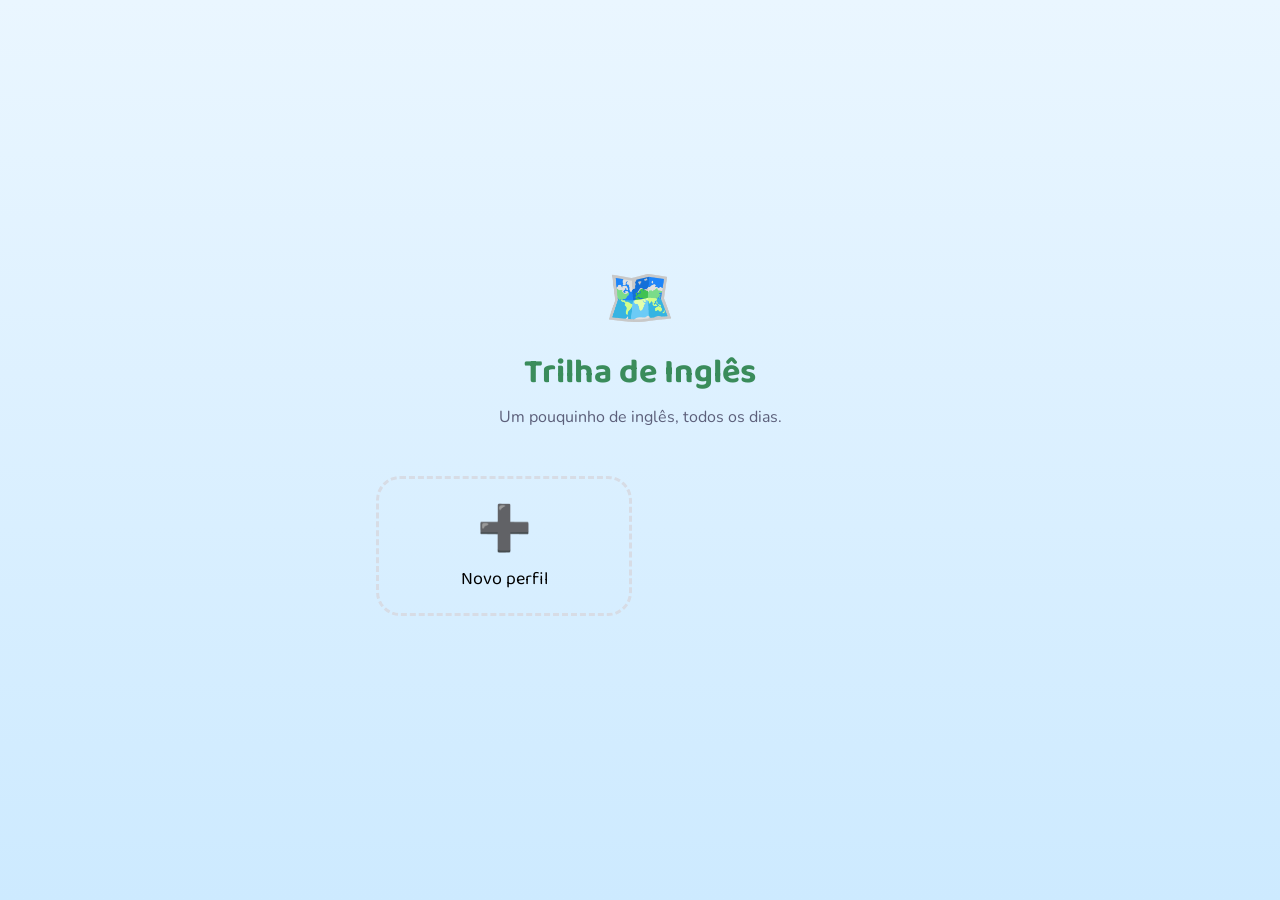
<file: index.html>
<!DOCTYPE html>
<html lang="pt-BR">
<head>
  <meta charset="UTF-8" />
  <meta name="viewport" content="width=device-width, initial-scale=1.0, maximum-scale=1, user-scalable=no" />
  <title>Trilha de Inglês</title>
  <meta name="description" content="Um pouquinho de inglês, todos os dias — trilha de lições curtas e divertidas para crianças." />
  <link rel="preconnect" href="https://fonts.googleapis.com" />
  <link rel="preconnect" href="https://fonts.gstatic.com" crossorigin />
  <link href="https://fonts.googleapis.com/css2?family=Baloo+2:wght@600;700;800&family=Nunito:wght@400;600;700&display=swap" rel="stylesheet" />
  <link rel="stylesheet" href="css/style.css" />
</head>
<body>
  <div id="app"></div>

  <script src="js/data.js"></script>
  <script src="js/app.js"></script>
</body>
</html>
</file>
<file: css/style.css>
/* ============================================================
   TRILHA DE INGLÊS — estilos
   Conceito: mapa de aventura / trilha de tabuleiro, com cores
   vivas de céu, grama e sol — pensado para crianças de 6-7 anos
   usando telas de toque com o pai/mãe por perto.
   ============================================================ */

:root {
  --sky: #eaf6ff;
  --sky-deep: #cdeaff;
  --sun: #ffc93c;
  --sun-deep: #f2a900;
  --grass: #4fae74;
  --grass-deep: #3a8c5b;
  --coral: #ff6b6b;
  --ink: #2b2d42;
  --ink-soft: #5c5f7a;
  --card: #ffffff;
  --locked: #d7dce5;

  --font-display: "Baloo 2", system-ui, sans-serif;
  --font-body: "Nunito", system-ui, sans-serif;
}

* {
  box-sizing: border-box;
}

html,
body {
  margin: 0;
  padding: 0;
  min-height: 100%;
  background: linear-gradient(180deg, var(--sky) 0%, var(--sky-deep) 100%);
  font-family: var(--font-body);
  color: var(--ink);
}

#app {
  min-height: 100vh;
  display: flex;
  flex-direction: column;
}

h1,
h2,
h3 {
  font-family: var(--font-display);
  margin: 0;
}

button {
  font-family: var(--font-body);
  cursor: pointer;
}

.screen {
  flex: 1;
  display: flex;
  flex-direction: column;
  align-items: center;
  padding: 24px 16px 48px;
  width: 100%;
  max-width: 560px;
  margin: 0 auto;
}

/* ---------- Seleção de perfil ---------- */

.select-screen {
  justify-content: center;
  text-align: center;
}

.brand-mark {
  font-size: 56px;
  display: block;
}

.brand h1 {
  font-size: 34px;
  color: var(--grass-deep);
  margin-top: 8px;
}

.tagline {
  color: var(--ink-soft);
  margin-top: 6px;
  font-size: 16px;
}

.profile-grid {
  margin-top: 32px;
  display: grid;
  grid-template-columns: repeat(2, 1fr);
  gap: 16px;
  width: 100%;
}

.profile-card {
  background: var(--card);
  border: 3px solid transparent;
  border-radius: 24px;
  padding: 20px 12px;
  display: flex;
  flex-direction: column;
  align-items: center;
  gap: 6px;
  box-shadow: 0 6px 0 rgba(43, 45, 66, 0.08);
  transition: transform 0.15s ease;
}

.profile-card:active {
  transform: translateY(3px);
  box-shadow: 0 3px 0 rgba(43, 45, 66, 0.08);
}

.profile-avatar {
  font-size: 44px;
}

.profile-name {
  font-family: var(--font-display);
  font-size: 18px;
}

.profile-meta {
  font-size: 12px;
  color: var(--ink-soft);
}

.profile-card--add {
  border: 3px dashed var(--locked);
  background: transparent;
  box-shadow: none;
}

/* ---------- Criação de perfil ---------- */

.setup-screen {
  align-items: stretch;
}

.back-btn {
  align-self: flex-start;
  background: none;
  border: none;
  color: var(--grass-deep);
  font-family: var(--font-display);
  font-size: 16px;
  padding: 8px 0;
}

.field-label {
  font-family: var(--font-display);
  margin-top: 20px;
  margin-bottom: 8px;
  color: var(--ink-soft);
}

.text-input {
  border: 2px solid var(--sky-deep);
  border-radius: 14px;
  padding: 14px 16px;
  font-size: 18px;
  font-family: var(--font-body);
  background: var(--card);
}

.text-input:focus {
  outline: 3px solid var(--sun);
  border-color: var(--sun-deep);
}

.avatar-grid {
  display: grid;
  grid-template-columns: repeat(5, 1fr);
  gap: 10px;
}

.avatar-option {
  font-size: 30px;
  background: var(--card);
  border: 3px solid transparent;
  border-radius: 16px;
  padding: 10px 0;
}

.avatar-option.selected {
  border-color: var(--sun-deep);
  background: #fff6e0;
}

.mode-grid {
  display: flex;
  flex-direction: column;
  gap: 12px;
}

.mode-card {
  text-align: left;
  background: var(--card);
  border: 3px solid transparent;
  border-radius: 18px;
  padding: 14px 16px;
  display: flex;
  flex-direction: column;
  gap: 4px;
}

.mode-card strong {
  font-family: var(--font-display);
  font-size: 17px;
}

.mode-card span {
  font-size: 13px;
  color: var(--ink-soft);
}

.mode-card.selected {
  border-color: var(--grass-deep);
  background: #eefaf1;
}

.primary-btn {
  margin-top: 24px;
  background: var(--grass);
  color: white;
  border: none;
  border-radius: 18px;
  padding: 16px;
  font-family: var(--font-display);
  font-size: 18px;
  box-shadow: 0 5px 0 var(--grass-deep);
}

.primary-btn:active {
  transform: translateY(4px);
  box-shadow: 0 1px 0 var(--grass-deep);
}

.primary-btn:disabled {
  background: var(--locked);
  box-shadow: 0 5px 0 #b9c0cc;
  cursor: not-allowed;
}

.secondary-btn {
  margin-top: 14px;
  background: var(--card);
  color: var(--ink);
  border: 2px solid var(--sky-deep);
  border-radius: 16px;
  padding: 12px 16px;
  font-family: var(--font-display);
  font-size: 15px;
}

/* ---------- Home / trilha ---------- */

.home-screen {
  align-items: stretch;
}

.home-header {
  display: flex;
  align-items: center;
  gap: 12px;
  background: var(--card);
  border-radius: 20px;
  padding: 14px 16px;
  box-shadow: 0 4px 0 rgba(43, 45, 66, 0.06);
}

.icon-btn {
  background: none;
  border: none;
  font-size: 22px;
}

.home-title {
  display: flex;
  align-items: center;
  gap: 10px;
  flex: 1;
}

.home-avatar {
  font-size: 34px;
}

.home-title h2 {
  font-size: 18px;
}

.mode-tag {
  font-size: 12px;
  color: var(--ink-soft);
}

.stats {
  display: flex;
  gap: 10px;
}

.stat {
  font-family: var(--font-display);
  background: #fff6e0;
  border-radius: 12px;
  padding: 6px 10px;
  font-size: 14px;
}

.trail {
  margin-top: 28px;
  display: flex;
  flex-direction: column;
  gap: 18px;
  position: relative;
}

.trail-node {
  display: flex;
  align-items: center;
  gap: 14px;
  background: var(--card);
  border: none;
  border-radius: 20px;
  padding: 14px 18px;
  text-align: left;
  box-shadow: 0 5px 0 rgba(43, 45, 66, 0.06);
}

.trail-node:nth-child(even) {
  margin-left: 32px;
}

.trail-node:nth-child(odd) {
  margin-right: 32px;
}

.trail-node-icon {
  font-size: 26px;
  min-width: 34px;
  text-align: center;
}

.trail-node-day {
  font-family: var(--font-display);
  font-size: 12px;
  color: var(--ink-soft);
  display: block;
}

.trail-node-theme {
  font-family: var(--font-display);
  font-size: 16px;
  display: block;
}

.trail-node--locked {
  opacity: 0.55;
}

.trail-node--active {
  border: 3px solid var(--sun-deep);
}

.trail-node--done {
  background: #eefaf1;
}

/* ---------- Introdução do dia ---------- */

.intro-screen {
  justify-content: center;
}

.intro-card {
  background: var(--card);
  border-radius: 24px;
  padding: 32px 24px;
  text-align: center;
  display: flex;
  flex-direction: column;
  align-items: center;
  gap: 10px;
  box-shadow: 0 6px 0 rgba(43, 45, 66, 0.06);
}

.intro-icon {
  font-size: 48px;
}

.replay-note {
  font-size: 13px;
  color: var(--ink-soft);
  background: #fff6e0;
  border-radius: 12px;
  padding: 8px 12px;
}

/* ---------- Atividades ---------- */

.activity-screen {
  align-items: center;
  text-align: center;
}

.activity-title {
  color: var(--grass-deep);
  margin-bottom: 6px;
}

.progress-dots {
  display: flex;
  gap: 8px;
  margin: 8px 0 20px;
}

.dot {
  width: 10px;
  height: 10px;
  border-radius: 50%;
  background: var(--locked);
}

.dot--active {
  background: var(--sun-deep);
}

.flash-card,
.speak-card {
  background: var(--card);
  border-radius: 28px;
  padding: 40px 30px;
  display: flex;
  flex-direction: column;
  align-items: center;
  gap: 8px;
  width: 100%;
  box-shadow: 0 6px 0 rgba(43, 45, 66, 0.06);
}

.flash-emoji {
  font-size: 84px;
}

.flash-en {
  font-family: var(--font-display);
  font-size: 26px;
  color: var(--ink);
}

.flash-pt {
  font-size: 16px;
  color: var(--ink-soft);
}

.prompt-area {
  margin-bottom: 20px;
}

.listen-btn {
  background: var(--sun);
  border: none;
  border-radius: 20px;
  padding: 20px 26px;
  font-family: var(--font-display);
  font-size: 20px;
  box-shadow: 0 5px 0 var(--sun-deep);
}

.listen-btn:active {
  transform: translateY(4px);
  box-shadow: 0 1px 0 var(--sun-deep);
}

.prompt-word {
  font-family: var(--font-display);
  font-size: 30px;
  background: var(--card);
  border-radius: 20px;
  padding: 18px 26px;
  display: inline-block;
  box-shadow: 0 5px 0 rgba(43, 45, 66, 0.06);
}

.options-grid {
  display: grid;
  grid-template-columns: repeat(3, 1fr);
  gap: 14px;
  width: 100%;
}

.option-btn {
  background: var(--card);
  border: 3px solid transparent;
  border-radius: 20px;
  font-size: 42px;
  padding: 18px 0;
  box-shadow: 0 5px 0 rgba(43, 45, 66, 0.06);
}

.option-btn.correct {
  border-color: var(--grass-deep);
  background: #eefaf1;
}

.option-btn.wrong {
  border-color: var(--coral);
  background: #ffecec;
}

.phrase-card {
  background: var(--card);
  border-radius: 24px;
  padding: 28px 22px;
  display: flex;
  flex-direction: column;
  gap: 8px;
  width: 100%;
  box-shadow: 0 6px 0 rgba(43, 45, 66, 0.06);
}

.phrase-en {
  font-family: var(--font-display);
  font-size: 22px;
}

.phrase-pt {
  color: var(--ink-soft);
}

/* ---------- Resultado ---------- */

.result-screen {
  justify-content: center;
  text-align: center;
}

.result-emoji {
  font-size: 64px;
}

.result-stars {
  font-family: var(--font-display);
  font-size: 22px;
  color: var(--sun-deep);
}

.result-badge {
  background: #fff6e0;
  border-radius: 14px;
  padding: 10px 14px;
  display: inline-block;
}

/* ---------- Responsivo ---------- */

@media (min-width: 600px) {
  .trail-node:nth-child(even),
  .trail-node:nth-child(odd) {
    margin-left: 0;
    margin-right: 0;
  }
}

/* ---------- Acessibilidade ---------- */

button:focus-visible,
input:focus-visible {
  outline: 3px solid var(--sun-deep);
  outline-offset: 2px;
}

@media (prefers-reduced-motion: reduce) {
  * {
    transition: none !important;
  }
}
</file>
